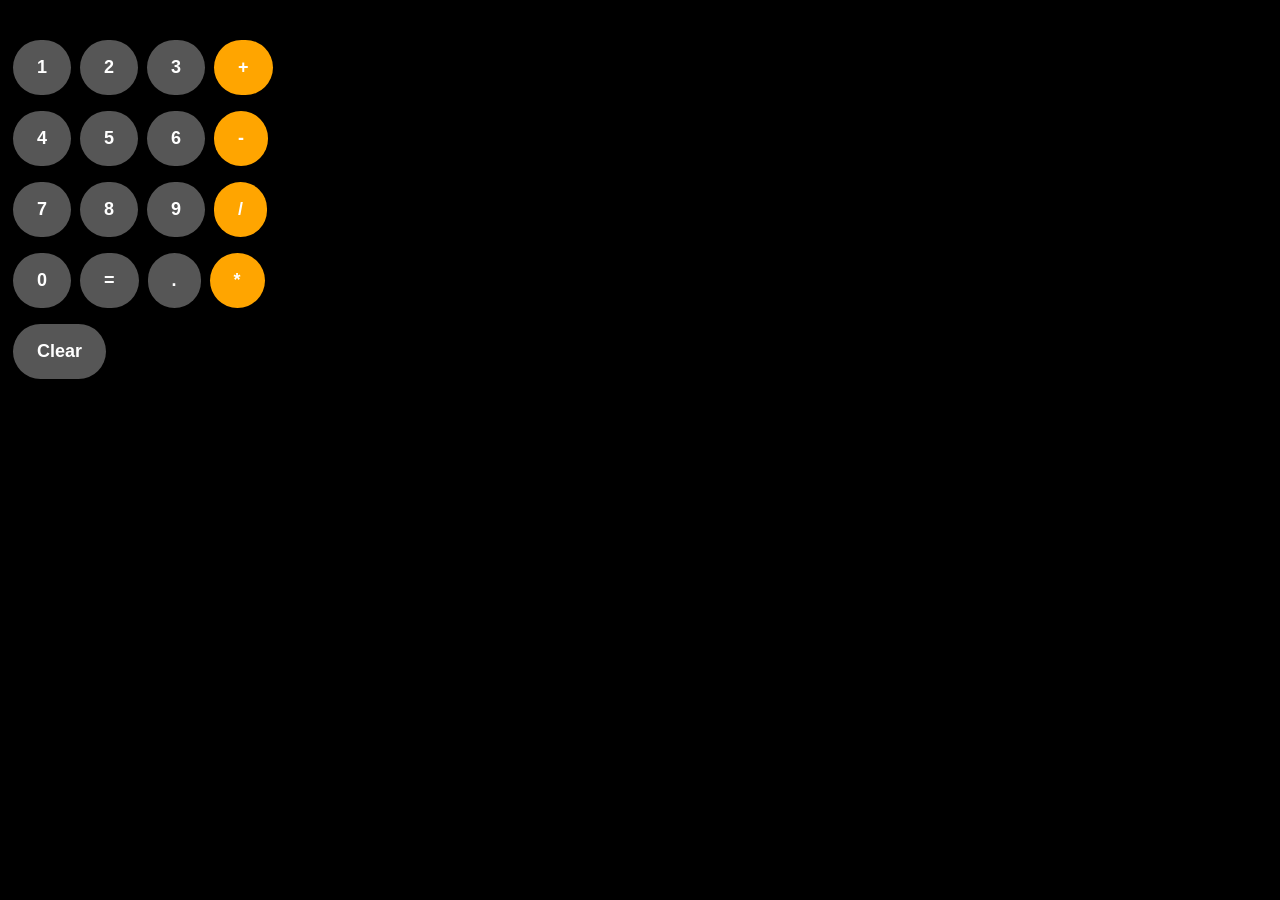
<file: calculator/index.html>
<!DOCTYPE html>
<html>
  <head>
    <title>Calculator</title>
   <link rel="stylesheet" href="10i.css">
  </head>

  <body>

     <p class="js-result"></p>
    <p>
      <button class="button-icon"  onclick="
      
         doCalculation ('1')
      
      "
      >1</button>

      <button class="button-icon"  onclick="
     
         doCalculation ('2')
      ">2</button>

      <button class="button-icon" onclick="
      
         doCalculation ('3')
      " >3</button>

      <button class="button-icon-calculation" onclick="
     
        doCalculation ('+')
      ">+</button>
    </p>

    <p>
      <button
      class="button-icon"  onclick="
       
         doCalculation ('4')
      ">4</button>

      <button class="button-icon"  
       onclick="
       
         doCalculation ('5')
      " >5</button>

      <button class="button-icon" 
       onclick="
     
         doCalculation ('6')
      ">6</button>
      <button
      class="button-icon-calculation"
       onclick="
       
         doCalculation ('-')
      ">-</button>
    </p>

    <p>
      <button class="button-icon"  onclick="
     
         doCalculation ('7')
      ">7</button>
      <button
      class="button-icon" 
       onclick="
      
         doCalculation ('8')
      ">8</button>
      <button class="button-icon"   onclick="
       
         doCalculation ('9')
      ">9</button>
      <button 
      class="button-icon-calculation" onclick="
       
         doCalculation ('/')
      ">/</button>
    </p>

     <p> 
       <button  class="button-icon"  onclick="
       
        doCalculation ('0')
      ">0</button>
      <button class="button-icon"  onclick="
        calculation = eval(calculation);
        displayCalculation();
         localStorage.setItem('calculation', calculation);
    
      ">=</button> 
        <button  class="button-icon"  onclick="
        doCalculation('.');
      ">.</button>


      <button class="button-icon-calculation"
       onclick="
      doCalculation ('*')
      ">*</button>

      
    </p>
     <button class="button-icon"  onclick="
        calculation = '';
        displayCalculation();
        localStorage.setItem('calculation',calculation)
      ">Clear</button>
     
   
  </body>
  <script src="10i.js"></script>
</html>
</file>
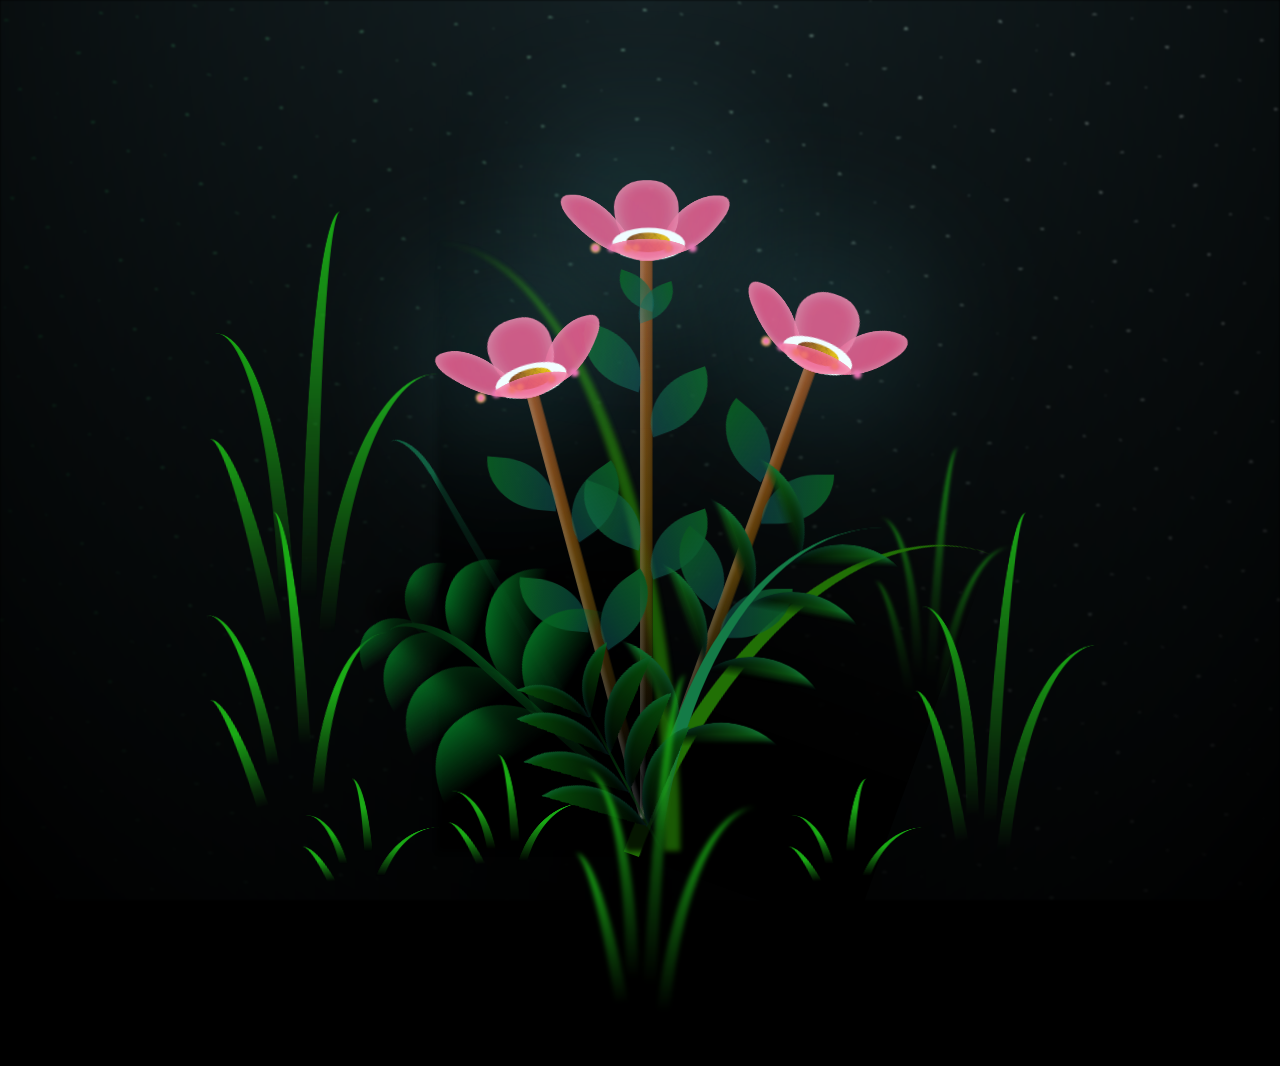
<file: flower/index.html>
<!DOCTYPE html>
<html lang="en">
<head>
    <meta charset="UTF-8">
    <meta http-equiv="X-UA-Compatible" content="IE=edge">
    <meta name="viewport" content="width=device-width, initial-scale=1.0">
    <link rel="stylesheet" href="main.css">
    <link rel="icon" href="flowers.png" type="image/x-icon">
    <title>flowers</title>
</head>
<body class="container">
    <div class="night"></div>
    <div class="flowers">
      <div class="flower flower--1">
        <div class="flower__leafs flower__leafs--1">
          <div class="flower__leaf flower__leaf--1"></div>
          <div class="flower__leaf flower__leaf--2"></div>
          <div class="flower__leaf flower__leaf--3"></div>
          <div class="flower__leaf flower__leaf--4"></div>
          <div class="flower__white-circle"></div>
  
          <div class="flower__light flower__light--1"></div>
          <div class="flower__light flower__light--2"></div>
          <div class="flower__light flower__light--3"></div>
          <div class="flower__light flower__light--4"></div>
          <div class="flower__light flower__light--5"></div>
          <div class="flower__light flower__light--6"></div>
          <div class="flower__light flower__light--7"></div>
          <div class="flower__light flower__light--8"></div>
  
        </div>
        <div class="flower__line">
          <div class="flower__line__leaf flower__line__leaf--1"></div>
          <div class="flower__line__leaf flower__line__leaf--2"></div>
          <div class="flower__line__leaf flower__line__leaf--3"></div>
          <div class="flower__line__leaf flower__line__leaf--4"></div>
          <div class="flower__line__leaf flower__line__leaf--5"></div>
          <div class="flower__line__leaf flower__line__leaf--6"></div>
        </div>
      </div>
  
      <div class="flower flower--2">
        <div class="flower__leafs flower__leafs--2">
          <div class="flower__leaf flower__leaf--1"></div>
          <div class="flower__leaf flower__leaf--2"></div>
          <div class="flower__leaf flower__leaf--3"></div>
          <div class="flower__leaf flower__leaf--4"></div>
          <div class="flower__white-circle"></div>
  
          <div class="flower__light flower__light--1"></div>
          <div class="flower__light flower__light--2"></div>
          <div class="flower__light flower__light--3"></div>
          <div class="flower__light flower__light--4"></div>
          <div class="flower__light flower__light--5"></div>
          <div class="flower__light flower__light--6"></div>
          <div class="flower__light flower__light--7"></div>
          <div class="flower__light flower__light--8"></div>
  
        </div>
        <div class="flower__line">
          <div class="flower__line__leaf flower__line__leaf--1"></div>
          <div class="flower__line__leaf flower__line__leaf--2"></div>
          <div class="flower__line__leaf flower__line__leaf--3"></div>
          <div class="flower__line__leaf flower__line__leaf--4"></div>
        </div>
      </div>
  
      <div class="flower flower--3">
        <div class="flower__leafs flower__leafs--3">
          <div class="flower__leaf flower__leaf--1"></div>
          <div class="flower__leaf flower__leaf--2"></div>
          <div class="flower__leaf flower__leaf--3"></div>
          <div class="flower__leaf flower__leaf--4"></div>
          <div class="flower__white-circle"></div>
  
          <div class="flower__light flower__light--1"></div>
          <div class="flower__light flower__light--2"></div>
          <div class="flower__light flower__light--3"></div>
          <div class="flower__light flower__light--4"></div>
          <div class="flower__light flower__light--5"></div>
          <div class="flower__light flower__light--6"></div>
          <div class="flower__light flower__light--7"></div>
          <div class="flower__light flower__light--8"></div>
  
        </div>
        <div class="flower__line">
          <div class="flower__line__leaf flower__line__leaf--1"></div>
          <div class="flower__line__leaf flower__line__leaf--2"></div>
          <div class="flower__line__leaf flower__line__leaf--3"></div>
          <div class="flower__line__leaf flower__line__leaf--4"></div>
        </div>
      </div>
  
      <div class="grow-ans" style="--d:1.2s">
        <div class="flower__g-long">
          <div class="flower__g-long__top"></div>
          <div class="flower__g-long__bottom"></div>
        </div>
      </div>
  
      <div class="growing-grass">
        <div class="flower__grass flower__grass--1">
          <div class="flower__grass--top"></div>
          <div class="flower__grass--bottom"></div>
          <div class="flower__grass__leaf flower__grass__leaf--1"></div>
          <div class="flower__grass__leaf flower__grass__leaf--2"></div>
          <div class="flower__grass__leaf flower__grass__leaf--3"></div>
          <div class="flower__grass__leaf flower__grass__leaf--4"></div>
          <div class="flower__grass__leaf flower__grass__leaf--5"></div>
          <div class="flower__grass__leaf flower__grass__leaf--6"></div>
          <div class="flower__grass__leaf flower__grass__leaf--7"></div>
          <div class="flower__grass__leaf flower__grass__leaf--8"></div>
          <div class="flower__grass__overlay"></div>
        </div>
      </div>
  
      <div class="growing-grass">
        <div class="flower__grass flower__grass--2">
          <div class="flower__grass--top"></div>
          <div class="flower__grass--bottom"></div>
          <div class="flower__grass__leaf flower__grass__leaf--1"></div>
          <div class="flower__grass__leaf flower__grass__leaf--2"></div>
          <div class="flower__grass__leaf flower__grass__leaf--3"></div>
          <div class="flower__grass__leaf flower__grass__leaf--4"></div>
          <div class="flower__grass__leaf flower__grass__leaf--5"></div>
          <div class="flower__grass__leaf flower__grass__leaf--6"></div>
          <div class="flower__grass__leaf flower__grass__leaf--7"></div>
          <div class="flower__grass__leaf flower__grass__leaf--8"></div>
          <div class="flower__grass__overlay"></div>
        </div>
      </div>
  
      <div class="grow-ans" style="--d:2.4s">
        <div class="flower__g-right flower__g-right--1">
          <div class="leaf"></div>
        </div>
      </div>
  
      <div class="grow-ans" style="--d:2.8s">
        <div class="flower__g-right flower__g-right--2">
          <div class="leaf"></div>
        </div>
      </div>
  
      <div class="grow-ans" style="--d:2.8s">
        <div class="flower__g-front">
          <div class="flower__g-front__leaf-wrapper flower__g-front__leaf-wrapper--1">
            <div class="flower__g-front__leaf"></div>
          </div>
          <div class="flower__g-front__leaf-wrapper flower__g-front__leaf-wrapper--2">
            <div class="flower__g-front__leaf"></div>
          </div>
          <div class="flower__g-front__leaf-wrapper flower__g-front__leaf-wrapper--3">
            <div class="flower__g-front__leaf"></div>
          </div>
          <div class="flower__g-front__leaf-wrapper flower__g-front__leaf-wrapper--4">
            <div class="flower__g-front__leaf"></div>
          </div>
          <div class="flower__g-front__leaf-wrapper flower__g-front__leaf-wrapper--5">
            <div class="flower__g-front__leaf"></div>
          </div>
          <div class="flower__g-front__leaf-wrapper flower__g-front__leaf-wrapper--6">
            <div class="flower__g-front__leaf"></div>
          </div>
          <div class="flower__g-front__leaf-wrapper flower__g-front__leaf-wrapper--7">
            <div class="flower__g-front__leaf"></div>
          </div>
          <div class="flower__g-front__leaf-wrapper flower__g-front__leaf-wrapper--8">
            <div class="flower__g-front__leaf"></div>
          </div>
          <div class="flower__g-front__line"></div>
        </div>
      </div>
  
      <div class="grow-ans" style="--d:3.2s">
        <div class="flower__g-fr">
          <div class="leaf"></div>
          <div class="flower__g-fr__leaf flower__g-fr__leaf--1"></div>
          <div class="flower__g-fr__leaf flower__g-fr__leaf--2"></div>
          <div class="flower__g-fr__leaf flower__g-fr__leaf--3"></div>
          <div class="flower__g-fr__leaf flower__g-fr__leaf--4"></div>
          <div class="flower__g-fr__leaf flower__g-fr__leaf--5"></div>
          <div class="flower__g-fr__leaf flower__g-fr__leaf--6"></div>
          <div class="flower__g-fr__leaf flower__g-fr__leaf--7"></div>
          <div class="flower__g-fr__leaf flower__g-fr__leaf--8"></div>
        </div>
      </div>
  
      <div class="long-g long-g--0">
        <div class="grow-ans" style="--d:3s">
          <div class="leaf leaf--0"></div>
        </div>
        <div class="grow-ans" style="--d:2.2s">
          <div class="leaf leaf--1"></div>
        </div>
        <div class="grow-ans" style="--d:3.4s">
          <div class="leaf leaf--2"></div>
        </div>
        <div class="grow-ans" style="--d:3.6s">
          <div class="leaf leaf--3"></div>
        </div>
      </div>
  
      <div class="long-g long-g--1">
        <div class="grow-ans" style="--d:3.6s">
          <div class="leaf leaf--0"></div>
        </div>
        <div class="grow-ans" style="--d:3.8s">
          <div class="leaf leaf--1"></div>
        </div>
        <div class="grow-ans" style="--d:4s">
          <div class="leaf leaf--2"></div>
        </div>
        <div class="grow-ans" style="--d:4.2s">
          <div class="leaf leaf--3"></div>
        </div>
      </div>
  
      <div class="long-g long-g--2">
        <div class="grow-ans" style="--d:4s">
          <div class="leaf leaf--0"></div>
        </div>
        <div class="grow-ans" style="--d:4.2s">
          <div class="leaf leaf--1"></div>
        </div>
        <div class="grow-ans" style="--d:4.4s">
          <div class="leaf leaf--2"></div>
        </div>
        <div class="grow-ans" style="--d:4.6s">
          <div class="leaf leaf--3"></div>
        </div>
      </div>
  
      <div class="long-g long-g--3">
        <div class="grow-ans" style="--d:4s">
          <div class="leaf leaf--0"></div>
        </div>
        <div class="grow-ans" style="--d:4.2s">
          <div class="leaf leaf--1"></div>
        </div>
        <div class="grow-ans" style="--d:3s">
          <div class="leaf leaf--2"></div>
        </div>
        <div class="grow-ans" style="--d:3.6s">
          <div class="leaf leaf--3"></div>
        </div>
      </div>
  
      <div class="long-g long-g--4">
        <div class="grow-ans" style="--d:4s">
          <div class="leaf leaf--0"></div>
        </div>
        <div class="grow-ans" style="--d:4.2s">
          <div class="leaf leaf--1"></div>
        </div>
        <div class="grow-ans" style="--d:3s">
          <div class="leaf leaf--2"></div>
        </div>
        <div class="grow-ans" style="--d:3.6s">
          <div class="leaf leaf--3"></div>
        </div>
      </div>
  
      <div class="long-g long-g--5">
        <div class="grow-ans" style="--d:4s">
          <div class="leaf leaf--0"></div>
        </div>
        <div class="grow-ans" style="--d:4.2s">
          <div class="leaf leaf--1"></div>
        </div>
        <div class="grow-ans" style="--d:3s">
          <div class="leaf leaf--2"></div>
        </div>
        <div class="grow-ans" style="--d:3.6s">
          <div class="leaf leaf--3"></div>
        </div>
      </div>
  
      <div class="long-g long-g--6">
        <div class="grow-ans" style="--d:4.2s">
          <div class="leaf leaf--0"></div>
        </div>
        <div class="grow-ans" style="--d:4.4s">
          <div class="leaf leaf--1"></div>
        </div>
        <div class="grow-ans" style="--d:4.6s">
          <div class="leaf leaf--2"></div>
        </div>
        <div class="grow-ans" style="--d:4.8s">
          <div class="leaf leaf--3"></div>
        </div>
      </div>
  
      <div class="long-g long-g--7">
        <div class="grow-ans" style="--d:3s">
          <div class="leaf leaf--0"></div>
        </div>
        <div class="grow-ans" style="--d:3.2s">
          <div class="leaf leaf--1"></div>
        </div>
        <div class="grow-ans" style="--d:3.5s">
          <div class="leaf leaf--2"></div>
        </div>
        <div class="grow-ans" style="--d:3.6s">
          <div class="leaf leaf--3"></div>
        </div>
      </div>
    </div>
    
    <script src="main.js"></script>
  </body>
</html>
</file>
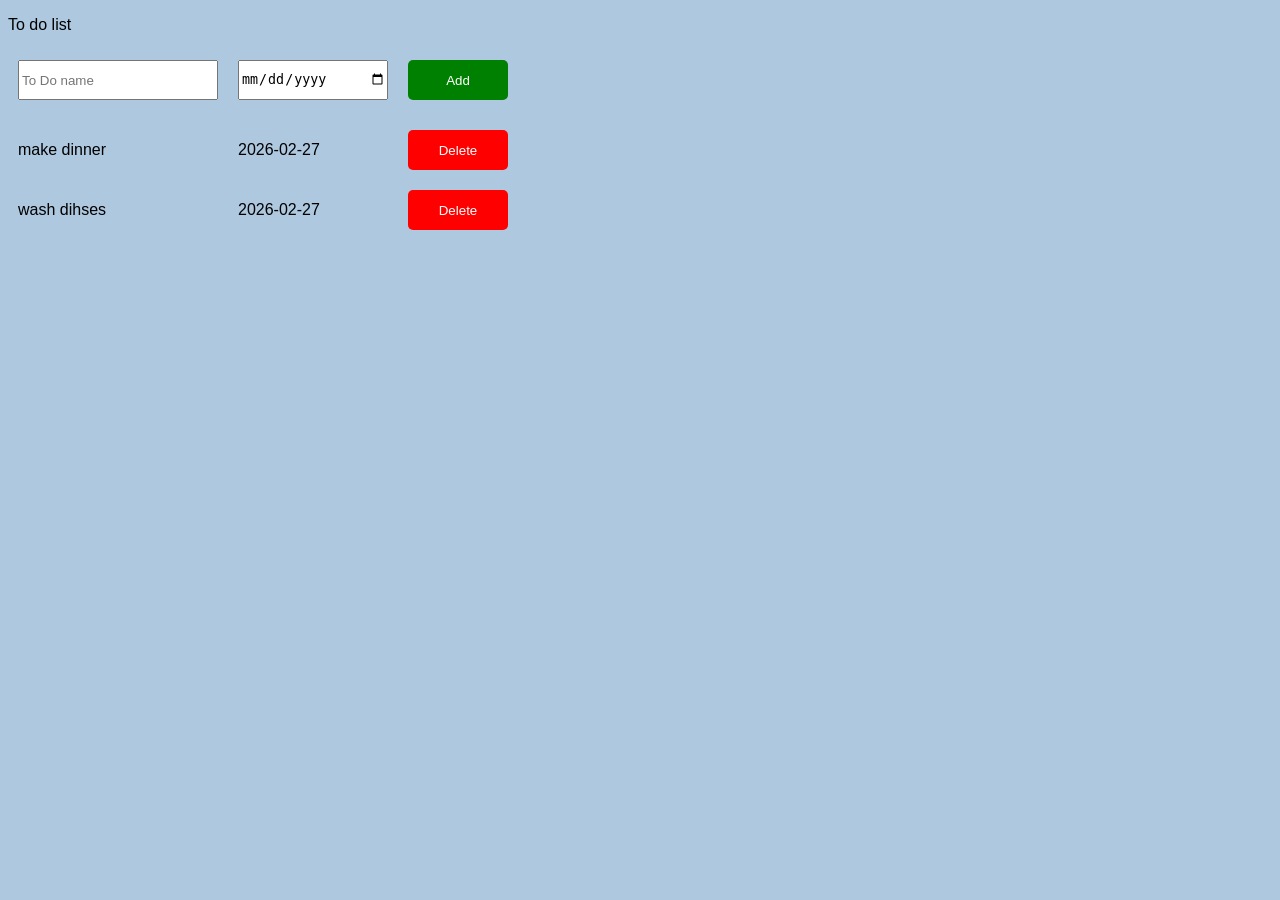
<file: todo/index.html>
<!DOCTYPE html>
<html>
  <head>
    <title>Todo list</title>
    <link rel="stylesheet" href="todo.css">
  </head>
  <body>
 
  <p>To do list</p>
  <div class="input-text"> 
  <input class="js-input-text input-name-css" placeholder="To Do name" >
  <input type="date"  class="js-input-date input-date-css ">
  <button  class="add-button" onclick="
  addTodo()
  ">Add</button>
  </div>
  <div class="js-result result"></div>
  
  
    
  </body>
  <script src="todo.js"></script>
</html>
</file>
<file: calculator/10i.css>
body{
  background-color: black;
}

.button-icon{
  background-color: rgb(86, 86, 86);
  color:white ;
  padding: 17px 24px 17px 24px;
  font-size: large;
  font-weight: bold;
  border-radius: 30px;
  border: none;
  margin-left: 5px;
}


.button-icon-calculation{
  background-color: orange;
  color:white ;
  padding: 17px 24px 17px 24px;
  font-size: large;
  font-weight: bold;
  border-radius: 30px;
  border: none;
  margin-left: 5px;
}

.js-result{
   color:white ;
  
  font-size: 40px;
  font-weight: bold;
  margin-left: 5px;
}
</file>
<file: flower/main.css>
*,
*::after,
*::before {
  padding: 0;
  margin: 0;
  box-sizing: border-box;
}

:root {
  --dark-color: #000;
}

body {
  display: flex;
  align-items: flex-end;
  justify-content: center;
  min-height: 100vh;
  background-color: var(--dark-color);
  overflow: hidden;
  perspective: 1000px;
}

.night {
  position: fixed;
  left: 50%;
  top: 0;
  transform: translateX(-50%);
  width: 100%;
  height: 100%;
  filter: blur(0.1vmin);
  background-image: radial-gradient(ellipse at top, transparent 0%, var(--dark-color)), 
  radial-gradient(ellipse at bottom, var(--dark-color), rgba(145, 233, 255, 0.2)), repeating-linear-gradient(220deg, rgb(0, 0, 0) 0px,
   rgb(0, 0, 0) 19px, transparent 19px, transparent 22px), repeating-linear-gradient(189deg, rgb(0, 0, 0) 0px, rgb(0, 0, 0) 19px, transparent 19px, transparent 22px),
    repeating-linear-gradient(148deg, rgb(0, 0, 0) 0px, rgb(0, 0, 0) 19px, transparent 19px, transparent 22px), linear-gradient(90deg, rgb(7, 107, 42), rgb(240, 240, 240));
}

.flowers {
  position: relative;
  transform: scale(0.9);
}

.flower {
  position: absolute;
  bottom: 10vmin;
  transform-origin: bottom center;
  z-index: 10;
  --fl-speed: 0.3s;
}
.flower--1 {
  -webkit-animation: moving-flower-1 4s linear infinite;
          animation: moving-flower-1 4s linear infinite;
}
.flower--1 .flower__line {
  height: 70vmin;
  -webkit-animation-delay: 0.3s;
          animation-delay: 0.3s;
}
.flower--1 .flower__line__leaf--1 {
  -webkit-animation: blooming-leaf-right var(--fl-speed) 1.6s backwards;
          animation: blooming-leaf-right var(--fl-speed) 1.6s backwards;
}
.flower--1 .flower__line__leaf--2 {
  -webkit-animation: blooming-leaf-right var(--fl-speed) 1.4s backwards;
          animation: blooming-leaf-right var(--fl-speed) 1.4s backwards;
}
.flower--1 .flower__line__leaf--3 {
  -webkit-animation: blooming-leaf-left var(--fl-speed) 1.2s backwards;
          animation: blooming-leaf-left var(--fl-speed) 1.2s backwards;
}
.flower--1 .flower__line__leaf--4 {
  -webkit-animation: blooming-leaf-left var(--fl-speed) 1s backwards;
          animation: blooming-leaf-left var(--fl-speed) 1s backwards;
}
.flower--1 .flower__line__leaf--5 {
  -webkit-animation: blooming-leaf-right var(--fl-speed) 1.8s backwards;
          animation: blooming-leaf-right var(--fl-speed) 1.8s backwards;
}
.flower--1 .flower__line__leaf--6 {
  -webkit-animation: blooming-leaf-left var(--fl-speed) 2s backwards;
          animation: blooming-leaf-left var(--fl-speed) 2s backwards;
}
.flower--2 {
  left: 50%;
  transform: rotate(20deg);
  -webkit-animation: moving-flower-2 4s linear infinite;
          animation: moving-flower-2 4s linear infinite;
}
.flower--2 .flower__line {
  height: 60vmin;
  -webkit-animation-delay: 0.6s;
          animation-delay: 0.6s;
}
.flower--2 .flower__line__leaf--1 {
  -webkit-animation: blooming-leaf-right var(--fl-speed) 1.9s backwards;
          animation: blooming-leaf-right var(--fl-speed) 1.9s backwards;
}
.flower--2 .flower__line__leaf--2 {
  -webkit-animation: blooming-leaf-right var(--fl-speed) 1.7s backwards;
          animation: blooming-leaf-right var(--fl-speed) 1.7s backwards;
}
.flower--2 .flower__line__leaf--3 {
  -webkit-animation: blooming-leaf-left var(--fl-speed) 1.5s backwards;
          animation: blooming-leaf-left var(--fl-speed) 1.5s backwards;
}
.flower--2 .flower__line__leaf--4 {
  -webkit-animation: blooming-leaf-left var(--fl-speed) 1.3s backwards;
          animation: blooming-leaf-left var(--fl-speed) 1.3s backwards;
}
.flower--3 {
  left: 50%;
  transform: rotate(-15deg);
  -webkit-animation: moving-flower-3 4s linear infinite;
          animation: moving-flower-3 4s linear infinite;
}
.flower--3 .flower__line {
  -webkit-animation-delay: 0.9s;
          animation-delay: 0.9s;
}
.flower--3 .flower__line__leaf--1 {
  -webkit-animation: blooming-leaf-right var(--fl-speed) 2.5s backwards;
          animation: blooming-leaf-right var(--fl-speed) 2.5s backwards;
}
.flower--3 .flower__line__leaf--2 {
  -webkit-animation: blooming-leaf-right var(--fl-speed) 2.3s backwards;
          animation: blooming-leaf-right var(--fl-speed) 2.3s backwards;
}
.flower--3 .flower__line__leaf--3 {
  -webkit-animation: blooming-leaf-left var(--fl-speed) 2.1s backwards;
          animation: blooming-leaf-left var(--fl-speed) 2.1s backwards;
}
.flower--3 .flower__line__leaf--4 {
  -webkit-animation: blooming-leaf-left var(--fl-speed) 1.9s backwards;
          animation: blooming-leaf-left var(--fl-speed) 1.9s backwards;
}
.flower__leafs {
  position: relative;
  -webkit-animation: blooming-flower 2s backwards;
          animation: blooming-flower 2s backwards;
}
.flower__leafs--1 {
  -webkit-animation-delay: 1.1s;
          animation-delay: 1.1s;
}
.flower__leafs--2 {
  -webkit-animation-delay: 1.4s;
          animation-delay: 1.4s;
}
.flower__leafs--3 {
  -webkit-animation-delay: 1.7s;
          animation-delay: 1.7s;
}
.flower__leafs::after {
  content: "";
  position: absolute;
  left: 0;
  top: 0;
  transform: translate(-50%, -100%);
  width: 8vmin;
  height: 8vmin;
  background-color: #6bf0ff;
  filter: blur(10vmin);
}
.flower__leaf {
  position: absolute;
  bottom: 0;
  left: 50%;
  width: 8vmin;
  height: 11vmin;
  border-radius: 51% 49% 47% 53%/44% 45% 55% 69%;
  background-color: #f672b0;
  background-image: linear-gradient(to top, #ee5286, #ee5286);
  transform-origin: bottom center;
  opacity: 0.9;
  box-shadow: inset 0 0 2vmin rgba(255, 255, 255, 0.5);
}
.flower__leaf--1 {
  transform: translate(-10%, 1%) rotateY(40deg) rotateX(-50deg);
}
.flower__leaf--2 {
  transform: translate(-50%, -4%) rotateX(40deg);
}
.flower__leaf--3 {
  transform: translate(-90%, 0%) rotateY(45deg) rotateX(50deg);
}
.flower__leaf--4 {
  width: 8vmin;
  height: 8vmin;
  transform-origin: bottom left;
  border-radius: 4vmin 10vmin 4vmin 4vmin;
  transform: translate(0%, 18%) rotateX(70deg) rotate(-43deg);
  background-image: linear-gradient(to top, #ee5286, #ee5286);
  z-index: 1;
  opacity: 0.8;
}
.flower__white-circle {
  position: absolute;
  left: -3.5vmin;
  top: -3vmin;
  width: 9vmin;
  height: 4vmin;
  border-radius: 50%;
  background-color: #fff;
}
.flower__white-circle::after {
  content: "";
  position: absolute;
  left: 50%;
  top: 45%;
  transform: translate(-50%, -50%);
  width: 60%;
  height: 60%;
  border-radius: inherit;
  background-image: repeating-linear-gradient(135deg, rgba(0, 0, 0, 0.03) 0px, rgba(0, 0, 0, 0.03) 1px,
   transparent 1px, transparent 12px), repeating-linear-gradient(45deg, rgba(0, 0, 0, 0.03) 0px, rgba(0, 0, 0, 0.03) 1px, transparent 1px,
    transparent 12px), repeating-linear-gradient(67.5deg, rgba(0, 0, 0, 0.03) 0px, rgba(0, 0, 0, 0.03) 1px, transparent 1px, transparent 12px),
     repeating-linear-gradient(135deg, rgba(0, 0, 0, 0.03) 0px, rgba(0, 0, 0, 0.03) 1px, transparent 1px, transparent 12px), repeating-linear-gradient(45deg, rgba(0, 0, 0, 0.03) 0px,
      rgba(0, 0, 0, 0.03) 1px, transparent 1px, transparent 12px), repeating-linear-gradient(112.5deg, rgba(0, 0, 0, 0.03) 0px, rgba(0, 0, 0, 0.03) 1px, transparent 1px, transparent 12px),
       repeating-linear-gradient(112.5deg, rgba(0, 0, 0, 0.03) 0px, rgba(0, 0, 0, 0.03) 1px, transparent 1px, transparent 12px), repeating-linear-gradient(45deg, rgba(0, 0, 0, 0.03) 0px,
        rgba(0, 0, 0, 0.03) 1px, transparent 1px, transparent 12px), repeating-linear-gradient(22.5deg, rgba(0, 0, 0, 0.03) 0px, rgba(0, 0, 0, 0.03) 1px, transparent 1px, transparent 12px), 
        repeating-linear-gradient(45deg, rgba(0, 0, 0, 0.03) 0px, rgba(0, 0, 0, 0.03) 1px, transparent 1px, transparent 12px), repeating-linear-gradient(22.5deg, rgba(0, 0, 0, 0.03) 0px, 
        rgba(0, 0, 0, 0.03) 1px, transparent 1px, transparent 12px), repeating-linear-gradient(135deg, rgba(0, 0, 0, 0.03) 0px, rgba(0, 0, 0, 0.03) 1px, transparent 1px, transparent 12px),
         repeating-linear-gradient(157.5deg, rgba(0, 0, 0, 0.03) 0px, rgba(0, 0, 0, 0.03) 1px, transparent 1px, transparent 12px), repeating-linear-gradient(67.5deg, rgba(0, 0, 0, 0.03) 0px,
          rgba(0, 0, 0, 0.03) 1px, transparent 1px, transparent 12px), repeating-linear-gradient(67.5deg, rgba(0, 0, 0, 0.03) 0px, rgba(0, 0, 0, 0.03) 1px, transparent 1px, transparent 12px),
           linear-gradient(90deg, rgb(127, 47, 21), rgb(255, 206, 0));
}

.flower__line {
  height: 55vmin;
  width: 1.5vmin;
  background-image: linear-gradient(to left, rgba(0, 0, 0, 0.2), transparent, rgba(255, 255, 255, 0.2)), linear-gradient(to top, transparent 10%, #583e08, #944415);
  box-shadow: inset 0 0 2px rgba(0, 0, 0, 0.5);
  -webkit-animation: grow-flower-tree 4s backwards;
          animation: grow-flower-tree 4s backwards;
}
.flower__line__leaf {
  --w: 7vmin;
  --h: calc(var(--w) + 2vmin);
  position: absolute;
  top: 20%;
  left: 90%;
  width: var(--w);
  height: var(--h);
  border-top-right-radius: var(--h);
  border-bottom-left-radius: var(--h);
  background-image: linear-gradient(to top, rgba(20, 117, 122, 0.4), #095721);
}
.flower__line__leaf--1 {
  transform: rotate(70deg) rotateY(30deg);
}
.flower__line__leaf--2 {
  top: 45%;
  transform: rotate(70deg) rotateY(30deg);
}
.flower__line__leaf--3, .flower__line__leaf--4, .flower__line__leaf--6 {
  border-top-right-radius: 0;
  border-bottom-left-radius: 0;
  border-top-left-radius: var(--h);
  border-bottom-right-radius: var(--h);
  left: -460%;
  top: 12%;
  transform: rotate(-70deg) rotateY(30deg);
}
.flower__line__leaf--4 {
  top: 40%;
}
.flower__line__leaf--5 {
  top: 0;
  transform-origin: left;
  transform: rotate(70deg) rotateY(30deg) scale(0.6);
}
.flower__line__leaf--6 {
  top: -2%;
  left: -450%;
  transform-origin: right;
  transform: rotate(-70deg) rotateY(30deg) scale(0.6);
}
.flower__light {
  position: absolute;
  bottom: 0vmin;
  width: 1vmin;
  height: 1vmin;
  background-color: rgb(255, 251, 0);
  border-radius: 50%;
  filter: blur(0.2vmin);
  -webkit-animation: light-ans 4s linear infinite backwards;
          animation: light-ans 4s linear infinite backwards;
}
.flower__light:nth-child(odd) {
  background-color: #f76baf;
}
.flower__light--1 {
  left: -2vmin;
  -webkit-animation-delay: 1s;
          animation-delay: 1s;
}
.flower__light--2 {
  left: 3vmin;
  -webkit-animation-delay: 0.5s;
          animation-delay: 0.5s;
}
.flower__light--3 {
  left: -6vmin;
  -webkit-animation-delay: 0.3s;
          animation-delay: 0.3s;
}
.flower__light--4 {
  left: 6vmin;
  -webkit-animation-delay: 0.9s;
          animation-delay: 0.9s;
}
.flower__light--5 {
  left: -1vmin;
  -webkit-animation-delay: 1.5s;
          animation-delay: 1.5s;
}
.flower__light--6 {
  left: -4vmin;
  -webkit-animation-delay: 3s;
          animation-delay: 3s;
}
.flower__light--7 {
  left: 3vmin;
  -webkit-animation-delay: 2s;
          animation-delay: 2s;
}
.flower__light--8 {
  left: -6vmin;
  -webkit-animation-delay: 3.5s;
          animation-delay: 3.5s;
}
.flower__grass {
  --c: #04661f;
  --line-w: 1.5vmin;
  position: absolute;
  bottom: 12vmin;
  left: -7vmin;
  display: flex;
  flex-direction: column;
  align-items: flex-end;
  z-index: 20;
  transform-origin: bottom center;
  transform: rotate(-48deg) rotateY(40deg);
}
.flower__grass--1 {
  -webkit-animation: moving-grass 2s linear infinite;
          animation: moving-grass 2s linear infinite;
}
.flower__grass--2 {
  left: 2vmin;
  bottom: 10vmin;
  transform: scale(0.5) rotate(75deg) rotateX(10deg) rotateY(-200deg);
  opacity: 0.8;
  z-index: 0;
  -webkit-animation: moving-grass--2 1.5s linear infinite;
          animation: moving-grass--2 1.5s linear infinite;
}
.flower__grass--top {
  width: 7vmin;
  height: 10vmin;
  border-top-right-radius: 100%;
  border-right: var(--line-w) solid var(--c);
  transform-origin: bottom center;
  transform: rotate(-2deg);
}
.flower__grass--bottom {
  margin-top: -2px;
  width: var(--line-w);
  height: 25vmin;
  background-image: linear-gradient(to top, transparent, var(--c));
}
.flower__grass__leaf {
  --size: 10vmin;
  position: absolute;
  width: calc(var(--size) * 2.1);
  height: var(--size);
  border-top-left-radius: var(--size);
  border-top-right-radius: var(--size);
  background-image: linear-gradient(to top, transparent, transparent 30%, var(--c));
  z-index: 100;
}
.flower__grass__leaf--1 {
  top: -6%;
  left: 30%;
  --size: 6vmin;
  transform: rotate(-20deg);
  -webkit-animation: growing-grass-ans--1 2s 2.6s backwards;
          animation: growing-grass-ans--1 2s 2.6s backwards;
}
@-webkit-keyframes growing-grass-ans--1 {
  0% {
    transform-origin: bottom left;
    transform: rotate(-20deg) scale(0);
  }
}
@keyframes growing-grass-ans--1 {
  0% {
    transform-origin: bottom left;
    transform: rotate(-20deg) scale(0);
  }
}
.flower__grass__leaf--2 {
  top: -5%;
  left: -110%;
  --size: 6vmin;
  transform: rotate(10deg);
  -webkit-animation: growing-grass-ans--2 2s 2.4s linear backwards;
          animation: growing-grass-ans--2 2s 2.4s linear backwards;
}
@-webkit-keyframes growing-grass-ans--2 {
  0% {
    transform-origin: bottom right;
    transform: rotate(10deg) scale(0);
  }
}
@keyframes growing-grass-ans--2 {
  0% {
    transform-origin: bottom right;
    transform: rotate(10deg) scale(0);
  }
}
.flower__grass__leaf--3 {
  top: 5%;
  left: 60%;
  --size: 8vmin;
  transform: rotate(-18deg) rotateX(-20deg);
  -webkit-animation: growing-grass-ans--3 2s 2.2s linear backwards;
          animation: growing-grass-ans--3 2s 2.2s linear backwards;
}
@-webkit-keyframes growing-grass-ans--3 {
  0% {
    transform-origin: bottom left;
    transform: rotate(-18deg) rotateX(-20deg) scale(0);
  }
}
@keyframes growing-grass-ans--3 {
  0% {
    transform-origin: bottom left;
    transform: rotate(-18deg) rotateX(-20deg) scale(0);
  }
}
.flower__grass__leaf--4 {
  top: 6%;
  left: -135%;
  --size: 8vmin;
  transform: rotate(2deg);
  -webkit-animation: growing-grass-ans--4 2s 2s linear backwards;
          animation: growing-grass-ans--4 2s 2s linear backwards;
}
@-webkit-keyframes growing-grass-ans--4 {
  0% {
    transform-origin: bottom right;
    transform: rotate(2deg) scale(0);
  }
}
@keyframes growing-grass-ans--4 {
  0% {
    transform-origin: bottom right;
    transform: rotate(2deg) scale(0);
  }
}
.flower__grass__leaf--5 {
  top: 20%;
  left: 60%;
  --size: 10vmin;
  transform: rotate(-24deg) rotateX(-20deg);
  -webkit-animation: growing-grass-ans--5 2s 1.8s linear backwards;
          animation: growing-grass-ans--5 2s 1.8s linear backwards;
}
@-webkit-keyframes growing-grass-ans--5 {
  0% {
    transform-origin: bottom left;
    transform: rotate(-24deg) rotateX(-20deg) scale(0);
  }
}
@keyframes growing-grass-ans--5 {
  0% {
    transform-origin: bottom left;
    transform: rotate(-24deg) rotateX(-20deg) scale(0);
  }
}
.flower__grass__leaf--6 {
  top: 22%;
  left: -180%;
  --size: 10vmin;
  transform: rotate(10deg);
  -webkit-animation: growing-grass-ans--6 2s 1.6s linear backwards;
          animation: growing-grass-ans--6 2s 1.6s linear backwards;
}
@-webkit-keyframes growing-grass-ans--6 {
  0% {
    transform-origin: bottom right;
    transform: rotate(10deg) scale(0);
  }
}
@keyframes growing-grass-ans--6 {
  0% {
    transform-origin: bottom right;
    transform: rotate(10deg) scale(0);
  }
}
.flower__grass__leaf--7 {
  top: 39%;
  left: 70%;
  --size: 10vmin;
  transform: rotate(-10deg);
  -webkit-animation: growing-grass-ans--7 2s 1.4s linear backwards;
          animation: growing-grass-ans--7 2s 1.4s linear backwards;
}
@-webkit-keyframes growing-grass-ans--7 {
  0% {
    transform-origin: bottom left;
    transform: rotate(-10deg) scale(0);
  }
}
@keyframes growing-grass-ans--7 {
  0% {
    transform-origin: bottom left;
    transform: rotate(-10deg) scale(0);
  }
}
.flower__grass__leaf--8 {
  top: 40%;
  left: -215%;
  --size: 11vmin;
  transform: rotate(10deg);
  -webkit-animation: growing-grass-ans--8 2s 1.2s linear backwards;
          animation: growing-grass-ans--8 2s 1.2s linear backwards;
}
@-webkit-keyframes growing-grass-ans--8 {
  0% {
    transform-origin: bottom right;
    transform: rotate(10deg) scale(0);
  }
}
@keyframes growing-grass-ans--8 {
  0% {
    transform-origin: bottom right;
    transform: rotate(10deg) scale(0);
  }
}
.flower__grass__overlay {
  position: absolute;
  top: -10%;
  right: 0%;
  width: 100%;
  height: 100%;
  background-color: rgba(0, 0, 0, 0.6);
  filter: blur(1.5vmin);
  z-index: 100;
}
.flower__g-long {
  --w: 2vmin;
  --h: 6vmin;
  --c: #0e5b3c;
  position: absolute;
  bottom: 10vmin;
  left: -3vmin;
  transform-origin: bottom center;
  transform: rotate(-30deg) rotateY(-20deg);
  display: flex;
  flex-direction: column;
  align-items: flex-end;
  -webkit-animation: flower-g-long-ans 3s linear infinite;
          animation: flower-g-long-ans 3s linear infinite;
}
@-webkit-keyframes flower-g-long-ans {
  0%, 100% {
    transform: rotate(-30deg) rotateY(-20deg);
  }
  50% {
    transform: rotate(-32deg) rotateY(-20deg);
  }
}
@keyframes flower-g-long-ans {
  0%, 100% {
    transform: rotate(-30deg) rotateY(-20deg);
  }
  50% {
    transform: rotate(-32deg) rotateY(-20deg);
  }
}
.flower__g-long__top {
  top: calc(var(--h) * -1);
  width: calc(var(--w) + 1vmin);
  height: var(--h);
  border-top-right-radius: 100%;
  border-right: 0.7vmin solid var(--c);
  transform: translate(-0.7vmin, 1vmin);
}
.flower__g-long__bottom {
  width: var(--w);
  height: 50vmin;
  transform-origin: bottom center;
  background-image: linear-gradient(to top, transparent 30%, var(--c));
  box-shadow: inset 0 0 2px rgba(0, 0, 0, 0.5);
  -webkit-clip-path: polygon(35% 0, 65% 1%, 100% 100%, 0% 100%);
          clip-path: polygon(35% 0, 65% 1%, 100% 100%, 0% 100%);
}
.flower__g-right {
  position: absolute;
  bottom: 6vmin;
  left: -2vmin;
  transform-origin: bottom left;
  transform: rotate(20deg);
  
}
.flower__g-right .leaf {
  width: 30vmin;
  height: 50vmin;
  border-top-left-radius: 100%;
  border-left: 2vmin solid #217005;
  background-image: linear-gradient(to bottom, transparent, var(--dark-color) 60%);
 -webkit-mask
  -webkit-mask-image: linear-gradient(to top,transparent 30%,#24803e 60% );
}
.flower__g-right--1 {
  -webkit-animation: flower-g-right-ans 2.5s linear infinite;
          animation: flower-g-right-ans 2.5s linear infinite;
}
.flower__g-right--2 {
  left: 5vmin;
  transform: rotateY(-180deg);
  -webkit-animation: flower-g-right-ans--2 3s linear infinite;
          animation: flower-g-right-ans--2 3s linear infinite;
}
.flower__g-right--2 .leaf {
  height: 75vmin;
  filter: blur(0.3vmin);
  opacity: 0.8;
}
@-webkit-keyframes flower-g-right-ans {
  0%, 100% {
    transform: rotate(20deg);
  }
  50% {
    transform: rotate(24deg) rotateX(-20deg);
  }
}
@keyframes flower-g-right-ans {
  0%, 100% {
    transform: rotate(20deg);
  }
  50% {
    transform: rotate(24deg) rotateX(-20deg);
  }
}
@-webkit-keyframes flower-g-right-ans--2 {
  0%, 100% {
    transform: rotateY(-180deg) rotate(0deg) rotateX(-20deg);
  }
  50% {
    transform: rotateY(-180deg) rotate(6deg) rotateX(-20deg);
  }
}
@keyframes flower-g-right-ans--2 {
  0%, 100% {
    transform: rotateY(-180deg) rotate(0deg) rotateX(-20deg);
  }
  50% {
    transform: rotateY(-180deg) rotate(6deg) rotateX(-20deg);
  }
}
.flower__g-front {
  position: absolute;
  bottom: 6vmin;
  left: 2.5vmin;
  z-index: 100;
  transform-origin: bottom center;
  transform: rotate(-28deg) rotateY(30deg) scale(1.04);
  -webkit-animation: flower__g-front-ans 2s linear infinite;
          animation: flower__g-front-ans 2s linear infinite;
}
@-webkit-keyframes flower__g-front-ans {
  0%, 100% {
    transform: rotate(-28deg) rotateY(30deg) scale(1.04);
  }
  50% {
    transform: rotate(-35deg) rotateY(40deg) scale(1.04);
  }
}
@keyframes flower__g-front-ans {
  0%, 100% {
    transform: rotate(-28deg) rotateY(30deg) scale(1.04);
  }
  50% {
    transform: rotate(-35deg) rotateY(40deg) scale(1.04);
  }
}
.flower__g-front__line {
  width: 0.3vmin;
  height: 20vmin;
  background-image: linear-gradient(to top, transparent, #042e0b, transparent 100%);
  position: relative;
}
.flower__g-front__leaf-wrapper {
  position: absolute;
  top: 0;
  left: 0;
  transform-origin: bottom left;
  transform: rotate(10deg);
}
.flower__g-front__leaf-wrapper:nth-child(even) {
  left: 0vmin;
  transform: rotateY(-180deg) rotate(5deg);
  -webkit-animation: flower__g-front__leaf-left-ans 1s ease-in backwards;
          animation: flower__g-front__leaf-left-ans 1s ease-in backwards;
}
.flower__g-front__leaf-wrapper:nth-child(odd) {
  -webkit-animation: flower__g-front__leaf-ans 1s ease-in backwards;
          animation: flower__g-front__leaf-ans 1s ease-in backwards;
}
.flower__g-front__leaf-wrapper--1 {
  top: -8vmin;
  transform: scale(0.7);
  -webkit-animation: flower__g-front__leaf-ans 1s 5.5s ease-in backwards !important;
          animation: flower__g-front__leaf-ans 1s 5.5s ease-in backwards !important;
}
.flower__g-front__leaf-wrapper--2 {
  top: -8vmin;
  transform: rotateY(-180deg) scale(0.7) !important;
  -webkit-animation: flower__g-front__leaf-left-ans-2 1s 4.6s ease-in backwards !important;
          animation: flower__g-front__leaf-left-ans-2 1s 4.6s ease-in backwards !important;
}
.flower__g-front__leaf-wrapper--3 {
  top: -3vmin;
  -webkit-animation: flower__g-front__leaf-ans 1s 4.6s ease-in backwards;
          animation: flower__g-front__leaf-ans 1s 4.6s ease-in backwards;
}
.flower__g-front__leaf-wrapper--4 {
  top: -3vmin;
  transform: rotateY(-180deg) scale(0.9) !important;
  -webkit-animation: flower__g-front__leaf-left-ans-2 1s 4.6s ease-in backwards !important;
          animation: flower__g-front__leaf-left-ans-2 1s 4.6s ease-in backwards !important;
}
@-webkit-keyframes flower__g-front__leaf-left-ans-2 {
  0% {
    transform: rotateY(-180deg) scale(0);
  }
}
@keyframes flower__g-front__leaf-left-ans-2 {
  0% {
    transform: rotateY(-180deg) scale(0);
  }
}
.flower__g-front__leaf-wrapper--5, .flower__g-front__leaf-wrapper--6 {
  top: 2vmin;
}
.flower__g-front__leaf-wrapper--7, .flower__g-front__leaf-wrapper--8 {
  top: 6.5vmin;
}
.flower__g-front__leaf-wrapper--2 {
  -webkit-animation-delay: 5.2s !important;
          animation-delay: 5.2s !important;
}
.flower__g-front__leaf-wrapper--3 {
  -webkit-animation-delay: 4.9s !important;
          animation-delay: 4.9s !important;
}
.flower__g-front__leaf-wrapper--5 {
  -webkit-animation-delay: 4.3s !important;
          animation-delay: 4.3s !important;
}
.flower__g-front__leaf-wrapper--6 {
  -webkit-animation-delay: 4.1s !important;
          animation-delay: 4.1s !important;
}
.flower__g-front__leaf-wrapper--7 {
  -webkit-animation-delay: 3.8s !important;
          animation-delay: 3.8s !important;
}
.flower__g-front__leaf-wrapper--8 {
  -webkit-animation-delay: 3.5s !important;
          animation-delay: 3.5s !important;
}
@-webkit-keyframes flower__g-front__leaf-ans {
  0% {
    transform: rotate(10deg) scale(0);
  }
}
@keyframes flower__g-front__leaf-ans {
  0% {
    transform: rotate(10deg) scale(0);
  }
}
@-webkit-keyframes flower__g-front__leaf-left-ans {
  0% {
    transform: rotateY(-180deg) rotate(5deg) scale(0);
  }
}
@keyframes flower__g-front__leaf-left-ans {
  0% {
    transform: rotateY(-180deg) rotate(5deg) scale(0);
  }
}
.flower__g-front__leaf {
  width: 10vmin;
  height: 10vmin;
  border-radius: 100% 0% 0% 100%/100% 100% 0% 0%;
  box-shadow: inset 0 2px 1vmin hsla(184deg, 97%, 58%, 0.2);
  background-image: linear-gradient(to bottom left, transparent, var(--dark-color)), linear-gradient(to bottom right, #064f0a 50%, transparent 50%, transparent);
  -webkit-mask-image: linear-gradient(to bottom right, #097149 50%, transparent 50%, transparent);
  mask-image: linear-gradient(to bottom right, #0e8723 50%, transparent 50%, transparent);
}
.flower__g-fr {
  position: absolute;
  bottom: -4vmin;
  left: vmin;
  transform-origin: bottom left;
  z-index: 10;
  -webkit-animation: flower__g-fr-ans 2s linear infinite;
          animation: flower__g-fr-ans 2s linear infinite;
}
@-webkit-keyframes flower__g-fr-ans {
  0%, 100% {
    transform: rotate(2deg);
  }
  50% {
    transform: rotate(4deg);
  }
}
@keyframes flower__g-fr-ans {
  0%, 100% {
    transform: rotate(2deg);
  }
  50% {
    transform: rotate(4deg);
  }
}
.flower__g-fr .leaf {
  width: 30vmin;
  height: 50vmin;
  border-top-left-radius: 100%;
  border-left: 2vmin solid #147b47;
  -webkit-mask-image: linear-gradient(to top, transparent 25%, #0e4e2a 50%);
  position: relative;
  z-index: 1;
}
.flower__g-fr__leaf {
  position: absolute;
  top: 0;
  left: 0;
  width: 10vmin;
  height: 10vmin;
  border-radius: 100% 0% 0% 100%/100% 100% 0% 0%;
  box-shadow: inset 0 2px 1vmin hsla(184deg, 97%, 58%, 0.2);
  background-image: linear-gradient(to bottom left, transparent, var(--dark-color) 98%), linear-gradient(to bottom right, #106e18 45%, transparent 50%, transparent);
  -webkit-mask-image: linear-gradient(135deg, #175f22 40%, transparent 50%, transparent);
}
.flower__g-fr__leaf--1 {
  left: 20vmin;
  transform: rotate(45deg);
  -webkit-animation: flower__g-fr-leaft-ans-1 0.5s 5.2s linear backwards;
          animation: flower__g-fr-leaft-ans-1 0.5s 5.2s linear backwards;
}
@-webkit-keyframes flower__g-fr-leaft-ans-1 {
  0% {
    transform-origin: left;
    transform: rotate(45deg) scale(0);
  }
}
@keyframes flower__g-fr-leaft-ans-1 {
  0% {
    transform-origin: left;
    transform: rotate(45deg) scale(0);
  }
}
.flower__g-fr__leaf--2 {
  left: 12vmin;
  top: -7vmin;
  transform: rotate(25deg) rotateY(-180deg);
  -webkit-animation: flower__g-fr-leaft-ans-6 0.5s 5s linear backwards;
          animation: flower__g-fr-leaft-ans-6 0.5s 5s linear backwards;
}
.flower__g-fr__leaf--3 {
  left: 15vmin;
  top: 6vmin;
  transform: rotate(55deg);
  -webkit-animation: flower__g-fr-leaft-ans-5 0.5s 4.8s linear backwards;
          animation: flower__g-fr-leaft-ans-5 0.5s 4.8s linear backwards;
}
.flower__g-fr__leaf--4 {
  left: 6vmin;
  top: -2vmin;
  transform: rotate(25deg) rotateY(-180deg);
  -webkit-animation: flower__g-fr-leaft-ans-6 0.5s 4.6s linear backwards;
          animation: flower__g-fr-leaft-ans-6 0.5s 4.6s linear backwards;
}
.flower__g-fr__leaf--5 {
  left: 10vmin;
  top: 14vmin;
  transform: rotate(55deg);
  -webkit-animation: flower__g-fr-leaft-ans-5 0.5s 4.4s linear backwards;
          animation: flower__g-fr-leaft-ans-5 0.5s 4.4s linear backwards;
}
@-webkit-keyframes flower__g-fr-leaft-ans-5 {
  0% {
    transform-origin: left;
    transform: rotate(55deg) scale(0);
  }
}
@keyframes flower__g-fr-leaft-ans-5 {
  0% {
    transform-origin: left;
    transform: rotate(55deg) scale(0);
  }
}
.flower__g-fr__leaf--6 {
  left: 0vmin;
  top: 6vmin;
  transform: rotate(25deg) rotateY(-180deg);
  -webkit-animation: flower__g-fr-leaft-ans-6 0.5s 4.2s linear backwards;
          animation: flower__g-fr-leaft-ans-6 0.5s 4.2s linear backwards;
}
@-webkit-keyframes flower__g-fr-leaft-ans-6 {
  0% {
    transform-origin: right;
    transform: rotate(25deg) rotateY(-180deg) scale(0);
  }
}
@keyframes flower__g-fr-leaft-ans-6 {
  0% {
    transform-origin: right;
    transform: rotate(25deg) rotateY(-180deg) scale(0);
  }
}
.flower__g-fr__leaf--7 {
  left: 5vmin;
  top: 22vmin;
  transform: rotate(45deg);
  -webkit-animation: flower__g-fr-leaft-ans-7 0.5s 4s linear backwards;
          animation: flower__g-fr-leaft-ans-7 0.5s 4s linear backwards;
}
@-webkit-keyframes flower__g-fr-leaft-ans-7 {
  0% {
    transform-origin: left;
    transform: rotate(45deg) scale(0);
  }
}
@keyframes flower__g-fr-leaft-ans-7 {
  0% {
    transform-origin: left;
    transform: rotate(45deg) scale(0);
  }
}
.flower__g-fr__leaf--8 {
  left: -4vmin;
  top: 15vmin;
  transform: rotate(15deg) rotateY(-180deg);
  -webkit-animation: flower__g-fr-leaft-ans-8 0.5s 3.8s linear backwards;
          animation: flower__g-fr-leaft-ans-8 0.5s 3.8s linear backwards;
}
@-webkit-keyframes flower__g-fr-leaft-ans-8 {
  0% {
    transform-origin: right;
    transform: rotate(15deg) rotateY(-180deg) scale(0);
  }
}
@keyframes flower__g-fr-leaft-ans-8 {
  0% {
    transform-origin: right;
    transform: rotate(15deg) rotateY(-180deg) scale(0);
  }
}

.long-g {
  position: absolute;
  bottom: 25vmin;
  left: -42vmin;
  transform-origin: bottom left;
}
.long-g--1 {
  bottom: 0vmin;
  transform: scale(0.8) rotate(-5deg);
}
.long-g--1 .leaf {
  -webkit-mask-image: linear-gradient(to top, transparent 40%, #196d2a 80%) !important;
}
.long-g--1 .leaf--1 {
  --w: 5vmin;
  --h: 60vmin;
  left: -2vmin;
  transform: rotate(3deg) rotateY(-180deg);
}
.long-g--2, .long-g--3 {
  bottom: -3vmin;
  left: -35vmin;
  transform-origin: center;
  transform: scale(0.6) rotateX(60deg);
}
.long-g--2 .leaf, .long-g--3 .leaf {
  -webkit-mask-image: linear-gradient(to top, transparent 50%, #176220 80%) !important;
}
.long-g--2 .leaf--1, .long-g--3 .leaf--1 {
  left: -1vmin;
  transform: rotateY(-180deg);
}
.long-g--3 {
  left: -17vmin;
  bottom: 0vmin;
}
.long-g--3 .leaf {
  -webkit-mask-image: linear-gradient(to top, transparent 40%, #176220 80%) !important;
}
.long-g--4 {
  left: 25vmin;
  bottom: -3vmin;
  transform-origin: center;
  transform: scale(0.6) rotateX(60deg);
}
.long-g--4 .leaf {
  -webkit-mask-image: linear-gradient(to top, transparent 50%, #176220 80%) !important;
}
.long-g--5 {
  left: 42vmin;
  bottom: 0vmin;
  transform: scale(0.8) rotate(2deg);
}
.long-g--6 {
  left: 0vmin;
  bottom: -20vmin;
  z-index: 100;
  filter: blur(0.3vmin);
  transform: scale(0.8) rotate(2deg);
}
.long-g--7 {
  left: 35vmin;
  bottom: 20vmin;
  z-index: -1;
  filter: blur(0.3vmin);
  transform: scale(0.6) rotate(2deg);
  opacity: 0.7;
}
.long-g .leaf {
  --w: 15vmin;
  --h: 40vmin;
  --c: #1aaa15;
  position: absolute;
  bottom: 0;
  width: var(--w);
  height: var(--h);
  border-top-left-radius: 100%;
  border-left: 2vmin solid var(--c);
  -webkit-mask-image: linear-gradient(to top, transparent 20%, var(--dark-color));
  transform-origin: bottom center;
}
.long-g .leaf--0 {
  left: 2vmin;
  -webkit-animation: leaf-ans-1 4s linear infinite;
          animation: leaf-ans-1 4s linear infinite;
}
.long-g .leaf--1 {
  --w: 5vmin;
  --h: 60vmin;
  -webkit-animation: leaf-ans-1 4s linear infinite;
          animation: leaf-ans-1 4s linear infinite;
}
.long-g .leaf--2 {
  --w: 10vmin;
  --h: 40vmin;
  left: -0.5vmin;
  bottom: 5vmin;
  transform-origin: bottom left;
  transform: rotateY(-180deg);
  -webkit-animation: leaf-ans-2 3s linear infinite;
          animation: leaf-ans-2 3s linear infinite;
}
.long-g .leaf--3 {
  --w: 5vmin;
  --h: 30vmin;
  left: -1vmin;
  bottom: 3.2vmin;
  transform-origin: bottom left;
  transform: rotate(-10deg) rotateY(-180deg);
  -webkit-animation: leaf-ans-3 3s linear infinite;
          animation: leaf-ans-3 3s linear infinite;
}

@-webkit-keyframes leaf-ans-1 {
  0%, 100% {
    transform: rotate(-5deg) scale(1);
  }
  50% {
    transform: rotate(5deg) scale(1.1);
  }
}

@keyframes leaf-ans-1 {
  0%, 100% {
    transform: rotate(-5deg) scale(1);
  }
  50% {
    transform: rotate(5deg) scale(1.1);
  }
}
@-webkit-keyframes leaf-ans-2 {
  0%, 100% {
    transform: rotateY(-180deg) rotate(5deg);
  }
  50% {
    transform: rotateY(-180deg) rotate(0deg) scale(1.1);
  }
}
@keyframes leaf-ans-2 {
  0%, 100% {
    transform: rotateY(-180deg) rotate(5deg);
  }
  50% {
    transform: rotateY(-180deg) rotate(0deg) scale(1.1);
  }
}
@-webkit-keyframes leaf-ans-3 {
  0%, 100% {
    transform: rotate(-10deg) rotateY(-180deg);
  }
  50% {
    transform: rotate(-20deg) rotateY(-180deg);
  }
}
@keyframes leaf-ans-3 {
  0%, 100% {
    transform: rotate(-10deg) rotateY(-180deg);
  }
  50% {
    transform: rotate(-20deg) rotateY(-180deg);
  }
}
.grow-ans {
  -webkit-animation: grow-ans 2s var(--d) backwards;
          animation: grow-ans 2s var(--d) backwards;
}

@-webkit-keyframes grow-ans {
  0% {
    transform: scale(0);
    opacity: 0;
  }
}

@keyframes grow-ans {
  0% {
    transform: scale(0);
    opacity: 0;
  }
}
@-webkit-keyframes light-ans {
  0% {
    opacity: 0;
    transform: translateY(0vmin);
  }
  25% {
    opacity: 1;
    transform: translateY(-5vmin) translateX(-2vmin);
  }
  50% {
    opacity: 1;
    transform: translateY(-15vmin) translateX(2vmin);
    filter: blur(0.2vmin);
  }
  75% {
    transform: translateY(-20vmin) translateX(-2vmin);
    filter: blur(0.2vmin);
  }
  100% {
    transform: translateY(-30vmin);
    opacity: 0;
    filter: blur(1vmin);
  }
}
@keyframes light-ans {
  0% {
    opacity: 0;
    transform: translateY(0vmin);
  }
  25% {
    opacity: 1;
    transform: translateY(-5vmin) translateX(-2vmin);
  }
  50% {
    opacity: 1;
    transform: translateY(-15vmin) translateX(2vmin);
    filter: blur(0.2vmin);
  }
  75% {
    transform: translateY(-20vmin) translateX(-2vmin);
    filter: blur(0.2vmin);
  }
  100% {
    transform: translateY(-30vmin);
    opacity: 0;
    filter: blur(1vmin);
  }
}
@-webkit-keyframes moving-flower-1 {
  0%, 100% {
    transform: rotate(2deg);
  }
  50% {
    transform: rotate(-2deg);
  }
}
@keyframes moving-flower-1 {
  0%, 100% {
    transform: rotate(2deg);
  }
  50% {
    transform: rotate(-2deg);
  }
}
@-webkit-keyframes moving-flower-2 {
  0%, 100% {
    transform: rotate(18deg);
  }
  50% {
    transform: rotate(14deg);
  }
}
@keyframes moving-flower-2 {
  0%, 100% {
    transform: rotate(18deg);
  }
  50% {
    transform: rotate(14deg);
  }
}
@-webkit-keyframes moving-flower-3 {
  0%, 100% {
    transform: rotate(-18deg);
  }
  50% {
    transform: rotate(-20deg) rotateY(-10deg);
  }
}
@keyframes moving-flower-3 {
  0%, 100% {
    transform: rotate(-18deg);
  }
  50% {
    transform: rotate(-20deg) rotateY(-10deg);
  }
}
@-webkit-keyframes blooming-leaf-right {
  0% {
    transform-origin: left;
    transform: rotate(70deg) rotateY(30deg) scale(0);
  }
}
@keyframes blooming-leaf-right {
  0% {
    transform-origin: left;
    transform: rotate(70deg) rotateY(30deg) scale(0);
  }
}
@-webkit-keyframes blooming-leaf-left {
  0% {
    transform-origin: right;
    transform: rotate(-70deg) rotateY(30deg) scale(0);
  }
}
@keyframes blooming-leaf-left {
  0% {
    transform-origin: right;
    transform: rotate(-70deg) rotateY(30deg) scale(0);
  }
}
@-webkit-keyframes grow-flower-tree {
  0% {
    height: 0;
    border-radius: 1vmin;
  }
}
@keyframes grow-flower-tree {
  0% {
    height: 0;
    border-radius: 1vmin;
  }
}
@-webkit-keyframes blooming-flower {
  0% {
    transform: scale(0);
  }
}
@keyframes blooming-flower {
  0% {
    transform: scale(0);
  }
}
@-webkit-keyframes moving-grass {
  0%, 100% {
    transform: rotate(-48deg) rotateY(40deg);
  }
  50% {
    transform: rotate(-50deg) rotateY(40deg);
  }
}
@keyframes moving-grass {
  0%, 100% {
    transform: rotate(-48deg) rotateY(40deg);
  }
  50% {
    transform: rotate(-50deg) rotateY(40deg);
  }
}
@-webkit-keyframes moving-grass--2 {
  0%, 100% {
    transform: scale(0.5) rotate(75deg) rotateX(10deg) rotateY(-200deg);
  }
  50% {
    transform: scale(0.5) rotate(79deg) rotateX(10deg) rotateY(-200deg);
  }
}
@keyframes moving-grass--2 {
  0%, 100% {
    transform: scale(0.5) rotate(75deg) rotateX(10deg) rotateY(-200deg);
  }
  50% {
    transform: scale(0.5) rotate(79deg) rotateX(10deg) rotateY(-200deg);
  }
}
.growing-grass {
  -webkit-animation: growing-grass-ans 1s 2s backwards;
          animation: growing-grass-ans 1s 2s backwards;
}

@-webkit-keyframes growing-grass-ans {
  0% {
    transform: scale(0);
  }
}

@keyframes growing-grass-ans {
  0% {
    transform: scale(0);
  }
}
.container * {
  -webkit-animation-play-state: paused !important;
          animation-play-state: paused !important;
}
</file>
<file: todo/todo.css>
body{
        font-family: sans-serif;
        background-color: rgb(173, 200, 223);
      }
      .input-text,
      .result{
        display: grid;
       grid-template-columns: 200px 150px 100px;
       height: 40px;
       padding: 10px;
       column-gap: 20px;
       row-gap: 20px;
        border-radius: 5px;
        

      }
      .result{
        align-items: center;
      }

      .input-text{
        margin-bottom: 10px;
      }

      .add-button{
        background-color: green;
        border: none;
        border-radius: 5px;
        color: white;
       


      }

      .delete-button{
        background-color: red;
        border: none;
        border-radius: 5px;
         height: 40px;
         color: white;
          
      }
</file>
